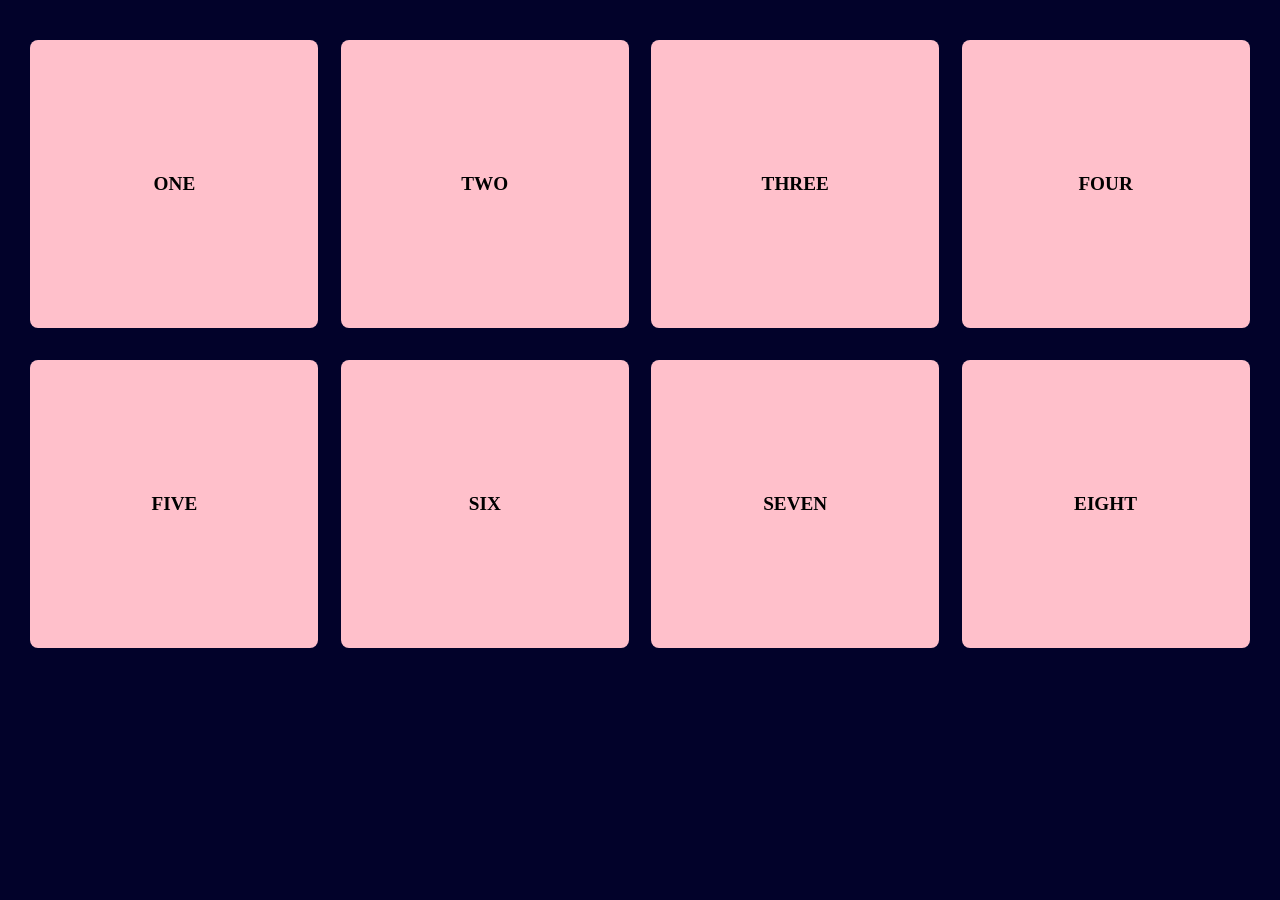
<file: firstday.Html>
<!DOCTYPE html>
<html lang="en">
<head>
    <meta charset="UTF-8">
    <meta name="viewport" content="width=device-width, initial-scale=1.0">
    <title>first</title>
    <link rel = "stylesheet" href="first.css">
</head>

<body>
    <div class ="cont">
        <div class="card">ONE</div>
        <div class="card">TWO</div>
        <div class="card">THREE</div>
        <div class="card">FOUR</div>
        <div class="card">FIVE</div>
        <div class="card">SIX</div>
        <div class="card">SEVEN</div>
        <div class="card">EIGHT</div>
    </div>
</body>
</html>
</file>
<file: first.css>
*{
    background-color: rgb(2, 2, 42);
}
.cont{
    width: 100%;
    height: 100%;
    display: flex;
    flex-direction: row;
    flex-wrap: wrap;
    justify-content: space-evenly;
}
.card{
    display: flex;
    justify-content: center;
    align-items: center;
    background-color: pink;
    margin-top: 2rem;
    width: 18rem;
    height: 18rem;
    border-radius: 0.5rem;
    font-size: larger;
    font-weight: bolder;
}
</file>
